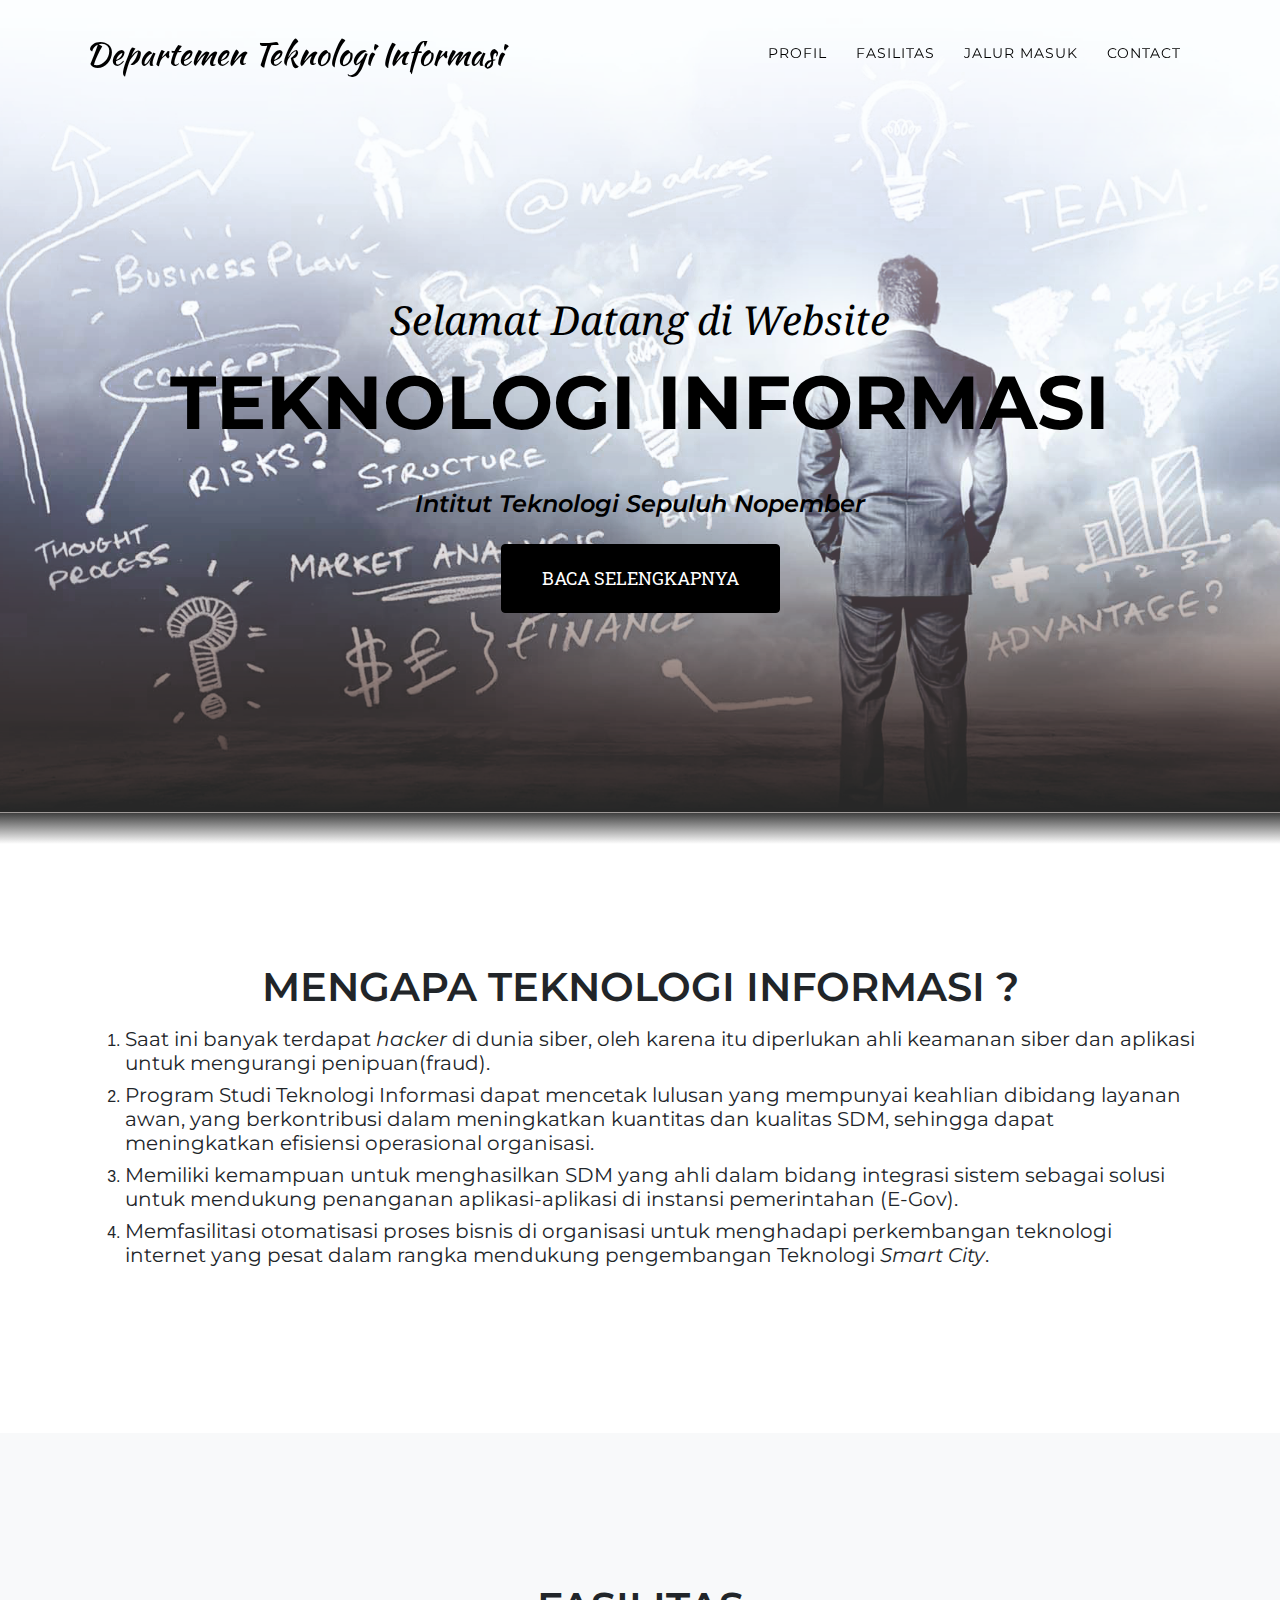
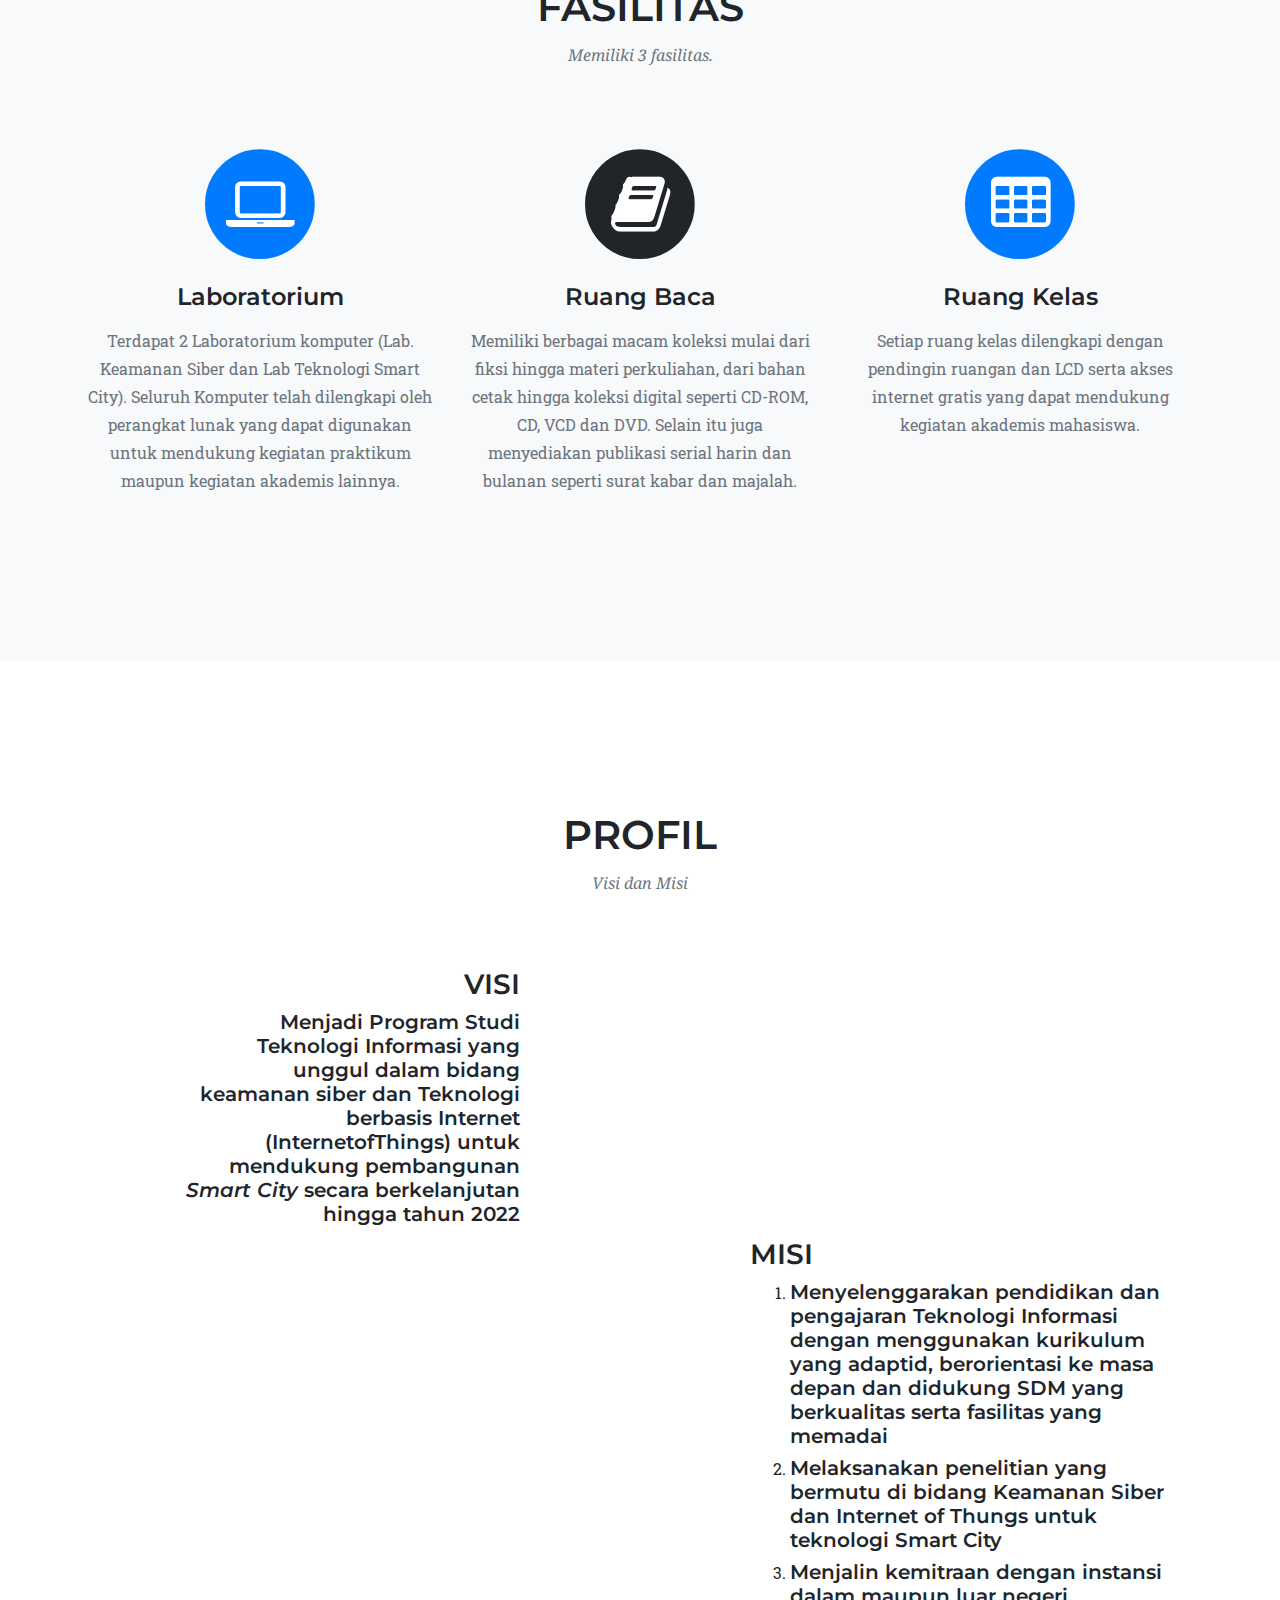
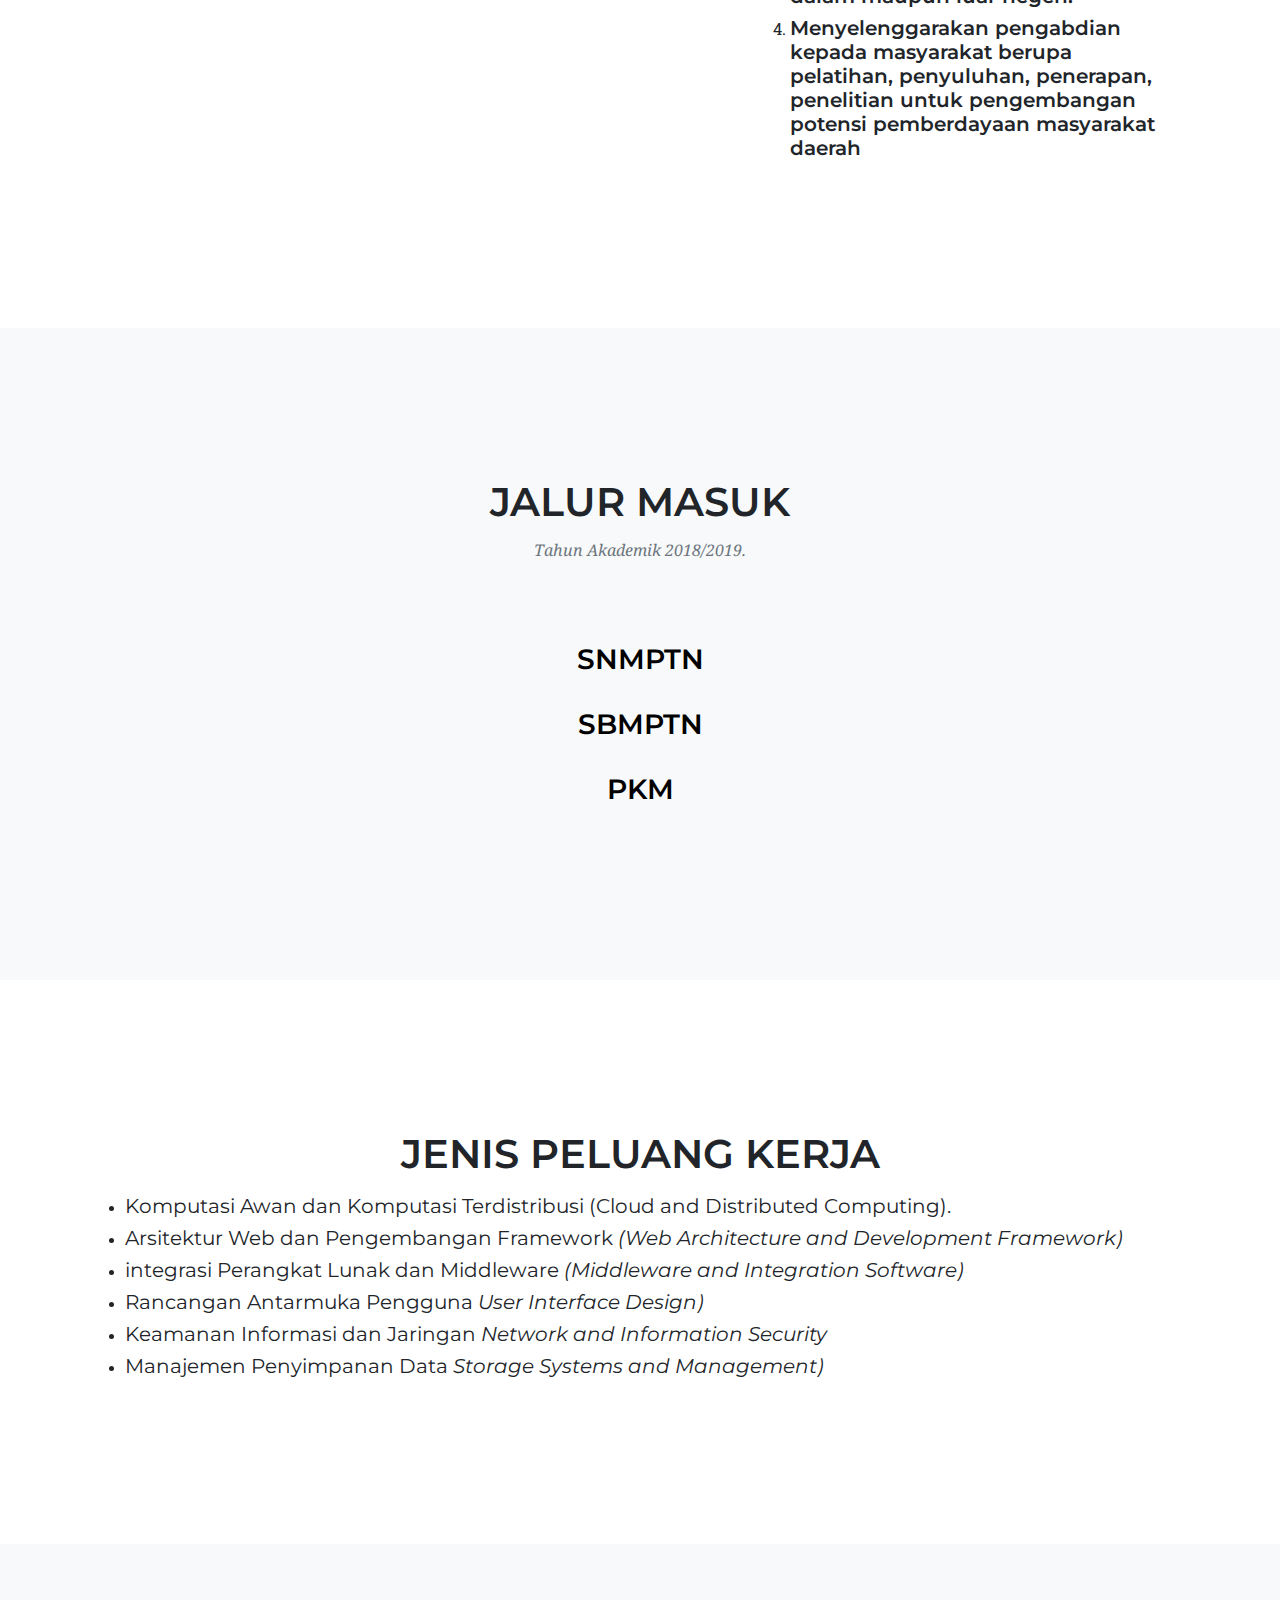
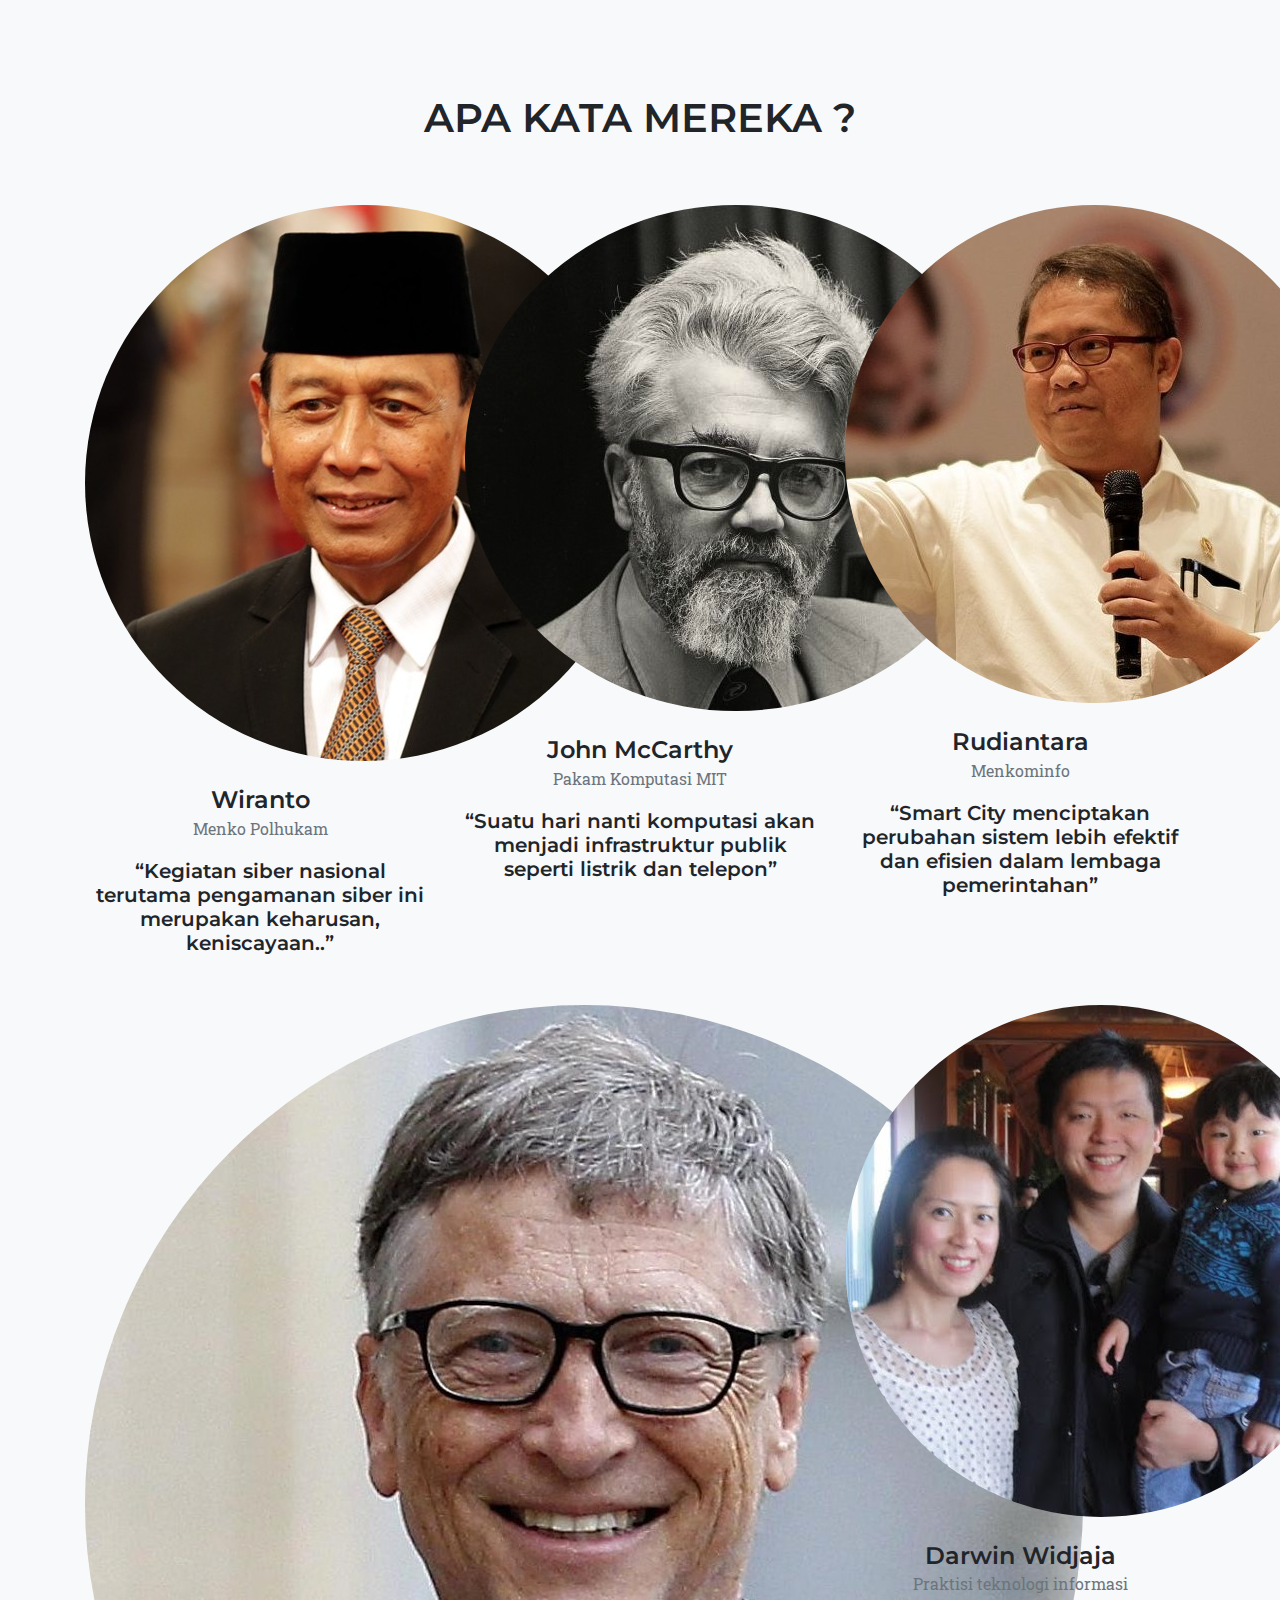
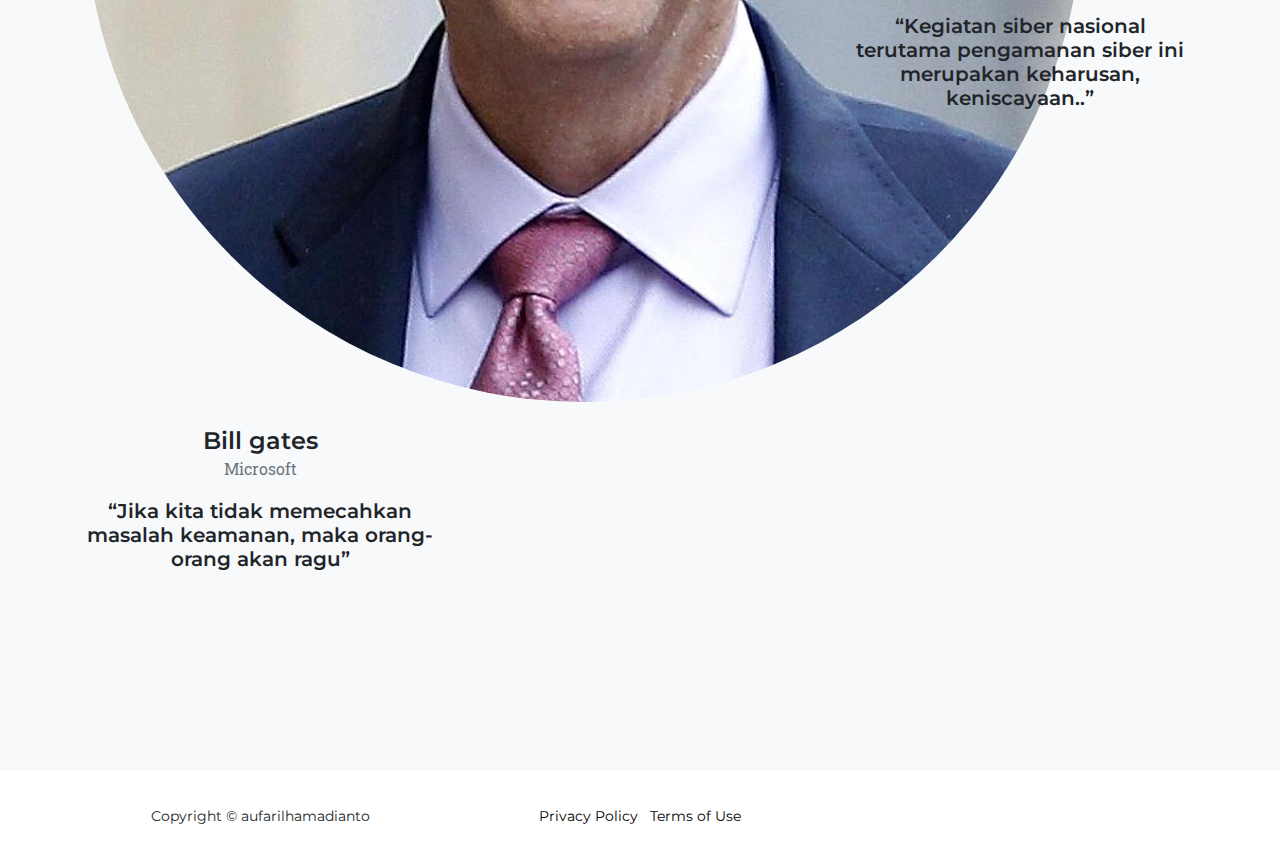
<file: css/index.html>
<!DOCTYPE html>
<html lang="en">

  <head>

    <meta charset="utf-8">
    <meta name="viewport" content="width=device-width, initial-scale=1, shrink-to-fit=no">
    <meta name="description" content="">
    <meta name="author" content="">

    <title>Teknologi Informasi ITS</title>

    <!-- Bootstrap core CSS -->
    <link href="vendor/bootstrap/css/bootstrap.min.css" rel="stylesheet">

    <!-- Custom fonts for this template -->
    <link href="vendor/font-awesome/css/font-awesome.min.css" rel="stylesheet" type="text/css">
    <link href="https://fonts.googleapis.com/css?family=Montserrat:400,700" rel="stylesheet" type="text/css">
    <link href='https://fonts.googleapis.com/css?family=Kaushan+Script' rel='stylesheet' type='text/css'>
    <link href='https://fonts.googleapis.com/css?family=Droid+Serif:400,700,400italic,700italic' rel='stylesheet' type='text/css'>
    <link href='https://fonts.googleapis.com/css?family=Roboto+Slab:400,100,300,700' rel='stylesheet' type='text/css'>

    <!-- Custom styles for this template -->
    <link href="css/agency.min.css" rel="stylesheet">

  </head>

  <body id="page-top">

    <!-- Navigation -->
    <nav class="navbar navbar-expand-lg navbar-dark fixed-top" id="mainNav">
      <div class="container">
        <a class="navbar-brand js-scroll-trigger" href="#page-top">Departemen Teknologi Informasi</a>
        <button class="navbar-toggler navbar-toggler-right" type="button" data-toggle="collapse" data-target="#navbarResponsive" aria-controls="navbarResponsive" aria-expanded="false" aria-label="Toggle navigation">
          Menu
          <i class="fa fa-bars"></i>
        </button>
        <div class="collapse navbar-collapse" id="navbarResponsive">
          	<ul class="navbar-nav text-uppercase ml-auto">
          		<li class="nav-item">
              		<a class="nav-link js-scroll-trigger" href="#about">Profil</a>
            	</li>
            	<li class="nav-item">
              		<a class="nav-link js-scroll-trigger" href="#services">Fasilitas</a>
            	</li>
           		<li class="nav-item">
              		<a class="nav-link js-scroll-trigger" href="#portfolio">Jalur Masuk</a>
            	</li>
            	<li class="nav-item">
             		<a class="nav-link js-scroll-trigger" href="#contact">Contact</a>
            	</li>
          	</ul>
        </div>
      </div>
    </nav>

    <!-- Header -->
    <header style="background-color: black" class="masthead">
      <div class="container">
        <div class="intro-text">
          <div class="intro-lead-in">Selamat Datang di Website</div>
          <div class="intro-heading text-uppercase">Teknologi Informasi</div>
          <div class="intro-lead-in"> <h4> Intitut Teknologi Sepuluh Nopember </h4> </div>
          <a class="btn btn-primary btn-xl text-uppercase js-scroll-trigger" href="#penjelasan">Baca Selengkapnya</a>
        </div>
      </div>
    </header>

    <!--	Apa itu Teknologi Informasi -->
    <section style="background: linear-gradient(#404040, white 5% ) " id="penjelasan">
    	<div class="container">
    		<div class="text">
    			<h2 style="text-align: center;" class="section-heading text-uppercase">Mengapa Teknologi Informasi ?</h2>
    		</div>

    		<div>
    			<p>
    				<ol style="font-family: Helvetica">
    					<li >
    						<h5 id="h51">Saat ini banyak terdapat <i>hacker</i> di dunia siber, oleh karena itu diperlukan ahli keamanan siber dan aplikasi untuk mengurangi penipuan(fraud).</h5>
    					</li>
    					<li>
    						<h5 id="h51">Program Studi Teknologi Informasi dapat mencetak lulusan yang mempunyai keahlian dibidang layanan awan, yang berkontribusi dalam meningkatkan kuantitas dan kualitas SDM, sehingga dapat meningkatkan efisiensi operasional organisasi.</h5>
    					</li>
    					<li>
    						<h5 id="h51">Memiliki kemampuan untuk menghasilkan SDM yang ahli dalam bidang integrasi sistem sebagai solusi untuk mendukung penanganan aplikasi-aplikasi di instansi pemerintahan (E-Gov).</h5>
    					</li>
    					<li>
    						<h5 id="h51">Memfasilitasi otomatisasi proses bisnis di organisasi untuk menghadapi perkembangan teknologi internet yang pesat dalam rangka mendukung pengembangan Teknologi <i>Smart City</i>.</h5>
    					</li>
    				</ol>
    			</p>
    		</div>
    	</div>
    </section>



    <!-- Fasilitas -->
    <section  style="background-color: #f8f9fa" id="services">
      	<div class="container">
        	<div class="row">
          		<div class="col-lg-12 text-center">
           			<h2 class="section-heading text-uppercase">Fasilitas</h2>
            		<h3 class="section-subheading text-muted">Memiliki 3 fasilitas.</h3>
          		</div>
        	</div>

        	<div class="row text-center">
          		<div class="col-md-4">
          			<span class="fa-stack fa-4x">
              			<i class="fa fa-circle fa-stack-2x text-primary"></i>
             			<i class="fa fa-laptop fa-stack-1x fa-inverse"></i>
           			</span>
           			<h4 class="service-heading">Laboratorium</h4>
            		<p class="text-muted">Terdapat 2 Laboratorium komputer (Lab. Keamanan Siber dan Lab Teknologi Smart City). Seluruh Komputer telah dilengkapi oleh perangkat lunak yang dapat digunakan untuk mendukung kegiatan praktikum maupun kegiatan akademis lainnya.</p>
          		</div>

        		<div class="col-md-4">
          			<span class="fa-stack fa-4x">
            			<i class="fa fa-circle fa-stack-2x"></i>
              			<i class="fa fa-book fa-stack-1x fa-inverse"></i>
            		</span>
            		<h4 class="service-heading">Ruang Baca</h4>
            		<p class="text-muted">Memiliki berbagai macam koleksi mulai dari fiksi hingga materi perkuliahan, dari bahan cetak hingga koleksi digital seperti CD-ROM, CD, VCD dan DVD. Selain itu juga menyediakan publikasi serial harin dan bulanan seperti surat kabar dan majalah.</p>
          		</div>

          		<div class="col-md-4">
            		<span class="fa-stack fa-4x">
              			<i class="fa fa-circle fa-stack-2x text-primary"></i>
              			<i class="fa fa-table fa-stack-1x fa-inverse"></i>
            		</span>
            		<h4 class="service-heading">Ruang Kelas</h4>
            		<p class="text-muted">Setiap ruang kelas dilengkapi dengan pendingin ruangan dan LCD serta akses internet gratis yang dapat mendukung kegiatan akademis mahasiswa.</p>
          		</div>
        	</div>
      	</div>
    </section>

    <!-- About -->
    <section id="about">
      	<div class="container">
        	<div class="row">
          		<div class="col-lg-12 text-center">
            		<h2 class="section-heading text-uppercase">Profil</h2>
           			<h3 class="section-subheading text-muted">Visi dan Misi</h3>
          		</div>
        	</div>

        	<div class="row">
          		<div class="col-lg-12">
            		<ul class="timeline">
              			<li>
                			<div class="timeline-panel">
                  				<div class="timeline-heading">
                    				<h3>VISI</h3>
                 		 		</div>

                  				<div class="timeline-body">
                    				<p class="text"> <h5>Menjadi Program Studi Teknologi Informasi yang unggul dalam bidang keamanan siber dan Teknologi berbasis Internet (InternetofThings) untuk mendukung pembangunan <i>Smart City</i> secara berkelanjutan hingga tahun 2022</h5></p>
                  				</div>
                			</div>
						</li>
              		
              			<li class="timeline-inverted">
                			<div class="timeline-panel2">
                  				<div class="timeline-heading">
                    				<h3>MISI</h3>
                  				</div>

                			<div class="timeline-body2">
                    			<p class="text-muted">
                    				<ol>
		                    			<li class="text"> <h5>Menyelenggarakan pendidikan dan pengajaran Teknologi Informasi dengan menggunakan kurikulum yang adaptid, berorientasi ke masa depan dan didukung SDM yang berkualitas serta fasilitas yang memadai</h5></li>
		                    			<li class="text"> <h5>Melaksanakan penelitian yang bermutu di bidang Keamanan Siber dan Internet of Thungs untuk teknologi Smart City </h5></li>
		                    			<li> <h5>Menjalin kemitraan dengan instansi dalam maupun luar negeri. </h5></li>
		                    			<li> <h5>Menyelenggarakan pengabdian kepada masyarakat berupa pelatihan, penyuluhan, penerapan, penelitian untuk pengembangan potensi pemberdayaan masyarakat daerah </h5></li>
                    				</ol>
                    			</p>
                  			</div>
                	</div>
            	</div>
        	</div>
      	</div>
    </section>

    <section class="bg-light" id="portfolio">
      	<div class="container">
        	<div class="row">
          		<div class="col-lg-12 text-center">
            		<h2 class="section-heading text-uppercase">Jalur Masuk</h2>
            		<h3 class="section-subheading text-muted">Tahun Akademik 2018/2019.</h3>
            		<h3> <p style="color:black"> <a target="_blank" href="https://smits.its.ac.id/sarjana/#snmptn">SNMPTN</a></p><h3>
            		<h3> <p style="color:black"> <a target="_blank" href="https://smits.its.ac.id/sarjana/#sbmptn">SBMPTN</a></p><h3>
            		<h3><p style="color:black"><a target="_blank" href="https://smits.its.ac.id/sarjana/#pkm">PKM</a></p><h3>
          		</div>
        	</div>
      	</div>
	</section>

	 <!--	Apa itu Teknologi Informasi -->
    <section id="kerjaan">
    	<div class="container">
    		<div class="text">
    			<h2 style="text-align: center;" class="section-heading text-uppercase">Jenis Peluang Kerja</h2>
    		</div>

    		<div>
    			<p>
    				<ul style="font-family: Helvetica">
    					<li >
    						<h5 id="h51">Komputasi Awan dan Komputasi Terdistribusi (Cloud and Distributed Computing).</h5>
    					</li>
    					<li>
    						<h5 id="h51">Arsitektur Web dan Pengembangan Framework <i>(Web Architecture and Development Framework)</i></h5>
    					</li>
    					<li>
    						<h5 id="h51">integrasi Perangkat Lunak dan Middleware <i>(Middleware and Integration Software)</i> </h5>
    					</li>
    					<li>
    						<h5 id="h51">Rancangan Antarmuka Pengguna <i>User Interface Design)</i></h5>
    					</li>
    					<li>
    						<h5 id="h51">Keamanan Informasi dan Jaringan <i>Network and Information Security</i></h5>
    					</li>
    					<li>
    						<h5 id="h51">Manajemen Penyimpanan Data <i>Storage Systems and Management)</i>
    				</ul>
    			</p>
    		</div>
    	</div>
    </section>

    <!-- Team -->
    <section class="bg-light" id="team">
      	<div class="container">
        	<div class="row">
          		<div class="col-lg-12 text-center">
            		<h2 class="section-heading text-uppercase">Apa Kata Mereka ?</h2>
            		<br>
            		<br>
          		</div>
        	</div>

	        <div class="row">
	          	<div class="col-sm-4">
	            	<div class="team-member">
	              		<img class="mx-auto rounded-circle" src="img/team/1.jpg" alt="">
	              		<h4>Wiranto</h4>
	              		<p class="text-muted">Menko Polhukam</p>
	              		<h5><q>Kegiatan siber nasional terutama pengamanan siber ini merupakan keharusan, keniscayaan..</q></h5>
	            	</div>
	          	</div>

          		<div class="col-sm-4">
            		<div class="team-member">
              			<img class="mx-auto rounded-circle" src="img/team/2.png" alt="">
              			<h4>John McCarthy</h4>
              			<p class="text-muted">Pakam Komputasi MIT</p>
              			<h5><q>Suatu hari nanti komputasi akan menjadi infrastruktur publik seperti listrik dan telepon</q></h5>
            		</div>
          		</div>

          		<div class="col-sm-4">
            		<div class="team-member">
              			<img class="mx-auto rounded-circle" src="img/team/3.jpg" alt="">
              			<h4>Rudiantara</h4>
              			<p class="text-muted">Menkominfo</p>
              			<h5><q>Smart City menciptakan perubahan sistem lebih efektif dan efisien dalam lembaga pemerintahan</q></h5>
            		</div>
          		</div>
        	</div>
    	</div>

    	<div class="container">
    		<div class="row">
          		<div class="col-sm-4">
            		<div class="team-member">
              			<img class="mx-auto rounded-circle" src="img/team/4.jpg" alt="">
              			<h4>Bill gates</h4>
              			<p class="text-muted">Microsoft</p>
              			<h5><q>Jika kita tidak memecahkan masalah keamanan, maka orang-orang akan ragu</q></h5>
            		</div>
          		</div>

          	<div class="col-sm-4"></div>

          	<div class="col-sm-4">
            	<div class="team-member">
              		<img class="mx-auto rounded-circle" src="img/team/6.jpg" alt="">
              		<h4>Darwin Widjaja</h4>
              		<p class="text-muted">Praktisi teknologi informasi</p>
              		<h5><q>Kegiatan siber nasional terutama pengamanan siber ini merupakan keharusan, keniscayaan..</q></h5>
            	</div>
          	</div>
     	</div>
    </section>
   
    <!-- Footer -->
    <footer>
      	<div class="container">
        	<div class="row">
          		<div class="col-md-4">
            		<span class="copyright">Copyright &copy; aufarilhamadianto</span>
          		</div>
          
          		<div class="col-md-4">
            		<ul class="list-inline quicklinks">
              			<li class="list-inline-item">
                			<a href="#">Privacy Policy</a>
              			</li>
              			<li class="list-inline-item">
                			<a href="#">Terms of Use</a>
              			</li>
            		</ul>
          		</div>
        	</div>
      	</div>
    </footer>


    <!-- Bootstrap core JavaScript -->
    <script src="vendor/jquery/jquery.min.js"></script>
    <script src="vendor/bootstrap/js/bootstrap.bundle.min.js"></script>

    <!-- Plugin JavaScript -->
    <script src="vendor/jquery-easing/jquery.easing.min.js"></script>

    <!-- Contact form JavaScript -->
    <script src="js/jqBootstrapValidation.js"></script>
    <script src="js/contact_me.js"></script>

    <!-- Custom scripts for this template -->
    <script src="js/agency.min.js"></script>

  </body>

</html>
</file>
<file: css/css/agency.min.css>
body
	{
		overflow-x:hidden;font-family:'Roboto Slab','Helvetica Neue',Helvetica,Arial,sans-serif
	}
p {line-height:1.75}
a {color:black}
	a:hover{color:black}.text-primary{color:black}
	#h51 	{	font-weight:400;
				font-family:Montserrat;
			}
	h1,h2,h3,h4,h5,h6	{	font-weight:600;
							font-family:Montserrat,'Helvetica Neue',Helvetica,Arial,sans-serif
						}
	section{padding:100px 0}
	section h2.section-heading	{	font-size:40px;
									margin-top:0;
									margin-bottom:15px
								}
	section h3.section-subheading	{	font-size:16px;
										font-weight:400;
										font-style:italic;
										margin-bottom:75px;
										text-transform:none;
										font-family:'Droid Serif','Helvetica Neue',Helvetica,Arial,sans-serif
									}
	@media (min-width:768px)
		{	
			section	{padding:150px 0}
		}

	.background-attachment: {	font-family:Montserrat,'Helvetica Neue',Helvetica,Arial,sans-serif;
								font-weight:700
							}
	.btn-xl	{	font-size:18px;
				padding:20px 40px
			}
	.btn-primary	{	background-color:black;
						border-color:black}
	.btn-primary:active,
	.btn-primary:focus,
	.btn-primary:hover	{	background-color:black;
							border-color:black;
							color:#fff
						}
	.btn-primary:active,
	.btn-primary:focus{box-shadow:0 0 0 .2rem rgba(254,209,55,.5)!important}

	::-moz-selection	{	background:#C0C0C0;
							text-shadow:none
						}
	::selection	{	background:#C0C0C0;
					text-shadow:none
				}
	img::selection{background:0 0}
	img::-moz-selection{background:0 0}

	mainNav{background-color:white}
	#mainNav .navbar-toggler	{
									font-size:12px;
									right:0;
									padding:13px;
									text-transform:uppercase;
									color:#fff;
									border:0;
									background-color:#66B2FF;
									font-family:Montserrat,'Helvetica Neue',Helvetica,Arial,sans-serif
								}

	#mainNav .navbar-brand	{
								color:black;
								font-family:'Kaushan Script','Helvetica Neue',Helvetica,Arial,cursive
							}

	#mainNav .navbar-brand.active,
	#mainNav .navbar-brand:active,
	#mainNav .navbar-brand:focus,
	#mainNav .navbar-brand:hover	{	color:#A0A0A0}
	#mainNav .navbar-nav .nav-item .nav-link	{
													font-size:90%;
													font-weight:400;
													padding:.75em 0;
													letter-spacing:1px;
													color:black;
													font-family:Montserrat,'Helvetica Neue',Helvetica,Arial,sans-serif
												}
	#mainNav .navbar-nav .nav-item .nav-link.active,#mainNav .navbar-nav .nav-item .nav-link:hover	{color:#A0A0A0}

	@media (min-width:992px)
	{
		#mainNav	{	padding-top:25px;
						padding-bottom:25px;
						-webkit-transition:padding-top .3s,padding-bottom .3s;
						-moz-transition:padding-top .3s,padding-bottom .3s;
						transition:padding-top .3s,padding-bottom .3s;
						border:none;
						background-color:transparent;
					}
		#mainNav .navbar-brand	{	font-size:2em;
									-webkit-transition:all .3s;
									-moz-transition:all .3s;
									transition:all .3s
								}
		#mainNav .navbar-nav .nav-item .nav-link	{padding:1.1em 1em!important}
		#mainNav.navbar-shrink	{	padding-top:0;
									padding-bottom:0;
									background-color:white;
								}
		#mainNav.navbar-shrink .navbar-brand	{	font-size:1.25em;
													padding:12px 0
													background-color:transparent;
												}
	}

	header.masthead	{
						text-align:center;
						color:black;
						background-image:url(../img/tes5.jpg);
						background-repeat:no-repeat;
						background-attachment:scroll;
						background-position:center center;
						-webkit-background-size:cover;
						-moz-background-size:cover;
						-o-background-size:cover;
						background-size:cover
					}

	header.masthead .intro-text	{
									padding-top:150px;
									padding-bottom:100px
								}

	header.masthead .intro-text .intro-lead-in	{
													font-size:22px;
													font-style:italic;
													line-height:22px;
													margin-bottom:25px;
													font-family:'Droid Serif','Helvetica Neue',Helvetica,Arial,sans-serif
												}

	header.masthead .intro-text .intro-heading	{
													font-size:50px;
													font-weight:700;
													line-height:50px;
													margin-bottom:25px;
													font-family:Montserrat,'Helvetica Neue',Helvetica,Arial,sans-serif
												}

	@media (min-width:768px){header.masthead .intro-text{
															padding-top:300px;
															padding-bottom:200px

														}

	header.masthead .intro-text .intro-lead-in	{
													font-size:40px;
													font-style:italic;
													line-height:40px;
													margin-bottom:25px;
													font-family:'Droid Serif','Helvetica Neue',Helvetica,Arial,sans-serif
												}

	header.masthead .intro-text .intro-heading	{
													font-size:75px;
													font-weight:700;
													line-height:75px;
													margin-bottom:50px;
													font-family:Montserrat,'Helvetica Neue',Helvetica,Arial,sans-serif}
												}
	.service-heading	{
							margin:15px 0;
							text-transform:none
						}
	#portfolio .portfolio-item	{
									right:0;
									margin:0 0 15px
								}
	#portfolio .portfolio-item .portfolio-link	{
													position:relative;
													display:block;
													max-width:400px;
													margin:0 auto;
													cursor:pointer
												}
	#portfolio .portfolio-item .portfolio-link .portfolio-hover	{
																	position:absolute;
																	width:100%;
																	height:100%;
																	-webkit-transition:all ease .5s;
																	-moz-transition:all ease .5s;
																	transition:all ease .5s;
																	opacity:0;
																	background:rgba(254,209,54,.9)
																}
	#portfolio .portfolio-item .portfolio-link .portfolio-hover:hover	{
																			opacity:1
																		}
	#portfolio .portfolio-item .portfolio-link .portfolio-hover .portfolio-hover-content	{
																								font-size:20px;
																								position:absolute;
																								top:50%;
																								width:100%;
																								height:20px;
																								margin-top:-12px;
																								text-align:center;
																								color:#fff
																							}
	#portfolio .portfolio-item .portfolio-link .portfolio-hover .portfolio-hover-content isolation: {
																										margin-top:-12px
																									}
	#portfolio .portfolio-item .portfolio-link .portfolio-hover .portfolio-hover-content h3,
	#portfolio .portfolio-item .portfolio-link .portfolio-hover .portfolio-hover-content h4	{
																								margin:0
																							}
	#portfolio .portfolio-item .portfolio-caption	{
														max-width:400px;
														margin:0 auto;
														padding:25px;
														text-align:center;
														background-color:#fff
													}
	#portfolio .portfolio-item .portfolio-caption h4{
														margin:0;
														text-transform:none
													}
	#portfolio .portfolio-item .portfolio-caption p{
														font-size:16px;
														font-style:italic;
														margin:0;
														font-family:'Droid Serif','Helvetica Neue',Helvetica,Arial,sans-serif
													}
	#portfolio *{z-index:2}
	@media (min-width:767px)	{
									#portfolio .portfolio-item	{
																	margin:0 0 30px
																}
								}
	.portfolio-modal	{
							padding-right:0!important
						}
	.portfolio-modal .modal-dialog	{
										margin:1rem;
										max-width:100vw
									}
	.portfolio-modal .modal-content	{
										padding:100px 0;
										text-align:center
									}
	.portfolio-modal .modal-content h2	{
											font-size:3em;
											margin-bottom:15px
										}
	.portfolio-modal .modal-content p{
										margin-bottom:30px
									 }
	.portfolio-modal .modal-content p.item-intro	{
														font-size:16px;
														font-style:italic;
														margin:20px 0 30px;
														font-family:'Droid Serif','Helvetica Neue',Helvetica,Arial,sans-serif
													}
	.portfolio-modal .modal-content ul.list-inline	{
														margin-top:0;
														margin-bottom:30px
													}
	.portfolio-modal .modal-content img{
											margin-bottom:30px
										}
	.portfolio-modal .modal-content button	{
												cursor:pointer
											}
	.portfolio-modal .close-modal	{
										position:absolute;
										top:25px;
										right:25px;
										width:75px;
										height:75px;
										cursor:pointer;
										background-color:transparent
									}
	.portfolio-modal .close-modal:hover	{
											opacity:.3
										}
	.portfolio-modal .close-modal .border-bottom-left-radius: {
																z-index:1051;
																width:1px;
																height:75px;
																margin-left:35px;
																-webkit-transform:rotate(45deg);
																-ms-transform:rotate(45deg);
																transform:rotate(45deg);
																background-color:white
																}
	.portfolio-modal .close-modal .lr .clip-rule: 	{
													z-index:1052;
													width:1px;
													height:75px;
													-webkit-transform:rotate(90deg);
													-ms-transform:rotate(90deg);
													transform:rotate(90deg)
													;background-color:#212529
													}
	

	.timeline	{
					position:relative;
					padding:0
					;list-style:none
				}
	.timeline:break-before: {
								position:absolute;
								top:0;
								bottom:0;
								left:40px;
								width:2px;
								margin-left:-1.5px;
								content:'';
								background-color:#e9ecef
							}
	.timeline>list-style: {
							position:relative;
							min-height:50px;
							margin-bottom:50px
						}
	.timeline>li:after,
	.timeline>li:break-before: {
									display:table;
									content:' '
								}
	.timeline>li:break-after: 	{
								clear:
								both
								}
	.timeline>li 
	.timeline-panel	{	position:relative;
						float:right;
						width:100%;
						padding:0 20px 0 100px;
						text-align:left
					}
	.timeline>li 
	.timeline-panel:break-before:	{	right:auto;
										left:-15px;
										border-right-width:15px;
										border-left-width:0
									}
	.timeline>li 
	.timeline-panel:break-after: {	right:auto;
									left:-14px;
									border-right-width:14px;
									border-left-width:0
								}
	.timeline>li 
	.timeline-image	{	position:absolute;
						z-index:100;
						left:0;
						width:80px;
						height:80px;
						margin-left:0;
						text-align:center;
						color:#fff;
						border:7px solid #e9ecef;
						border-radius:100%;
						background-color:black
					}
	.timeline>li 
	.timeline-image h4	{	font-size:10px;
							line-height:14px;
							margin-top:12px
						}
	.timeline>li
	.timeline-inverted>
	.timeline-panel	{	float:right;
						padding:0 20px 0 100px;
						text-align:left
					}
	.timeline>li
	.timeline-inverted>
	.timeline-panel:break-before: 	{	right:auto;
										left:-15px;
										border-right-width:15px;
										border-left-width:0
									}
	.timeline>li
	.timeline-inverted>
	.timeline-panel:break-after: 	{	right:auto;
										left:-14px;
										border-right-width:14px;
										border-left-width:0
									}
	.timeline>li:last-child	{margin-bottom:0}
	.timeline .timeline-heading h4	{margin-top:0;color:inherit}
	.timeline .timeline-heading h4.subheading	{text-transform:none}
	.timeline .timeline-body>p,
	.timeline .timeline-body>ul{margin-bottom:0}
	.timeline .timeline-body2>p,
	.timeline .timeline-body2>ul{margin-bottom:0}

	@media (min-width:768px)
		{
			.timeline:break-before: {left:50%}

			.timeline>li{	min-height:100px;
							margin-bottom:100px
						}
			.timeline>li 
			.timeline-panel	{	float:left;width:41%;
								padding:0 10px 10px 20px;
								text-align:right;
							}
			.timeline-panel2	{	float:left;width:41%;
								padding:0 10px 10px 20px;
								text-align:left;
							}
			
			.timeline>li
			.timeline-inverted>.timeline-panel	{	float:right;
													padding:0 20px 10px 10px;
													text-align:left;
												}
			.timeline-inverted>.timeline-panel2	{	float:right;
													padding:0 20px 10px 10px;
													text-align:left;
												}

			
		}

	@media (min-width:992px)
		{
			.timeline>list-style: 	{
										min-height:150px
									}
			.timeline>li 
			.timeline-panel	{padding:0 20px 20px}
			.timeline>li 
			.timeline-image	{	width:80px;
								height:80px;
								margin-left:-40px
							}
			.timeline>li 
			.timeline-image h4	{	font-size:18px;
									line-height:26px;
									margin-top:30px
								}
			.timeline>li
			.timeline-inverted>.timeline-panel	{padding:0 20px 20px}
		}

	@media (min-width:1200px)
		{
			.timeline>li{min-height:170px}
			.timeline>li .timeline-panel{padding:0 20px 20px 100px}
			.timeline>li .timeline-image{	width:170px;
											height:170px;
											margin-left:-85px
										}
			.timeline>li .timeline-image h4	{margin-top:40px}
			.timeline>li.timeline-inverted>.timeline-panel	{padding:0 100px 20px 20px}
		}

		.team-member	{	margin-bottom:50px;
							text-align:center
						}
		.team-member image-rendering: 	{	width:225px;
											height:225px;
											border:7px solid #fff
										}
		.team-member h4	{	margin-top:25px;
							margin-bottom:0;
							text-transform:none
						}
		.team-member p{margin-top:0}

	section#contact
		{
			background-color:#212529;background-image:url(../img/map-image.png);background-repeat:no-repeat;background-position:center
		}

	section#contact .section-heading
		{
			color:#fff
		}

	section#contact .form-group
		{
			margin-bottom:25px
		}
	section#contact .form-group input,
	section#contact .form-group textarea	{padding:20px}
	section#contact .form-group input.form-control	{height:auto}
	section#contact .form-group textarea.form-control	{height:248px}
	section#contact .form-control:focus	{	border-color:black;
											box-shadow:none
										}
	section#contact ::-webkit-input-placeholder	{	font-weight:700;
													color:#ced4da;
													font-family:Montserrat,'Helvetica Neue',Helvetica,Arial,sans-serif
												}
	section#contact :-moz-placeholder	{	font-weight:700;
											color:#ced4da;
											font-family:Montserrat,'Helvetica Neue',Helvetica,Arial,sans-serif
										}
	section#contact ::-moz-placeholder	{	font-weight:700;
											color:#ced4da;
											font-family:Montserrat,'Helvetica Neue',Helvetica,Arial,sans-serif
										}
	section#contact :-ms-input-placeholder	{	font-weight:700;
												color:#ced4da;
												font-family:Montserrat,'Helvetica Neue',Helvetica,Arial,sans-serif
											}

	footer
		{
			padding:25px 0;
			text-align:center
		}

		footer span.copyright	{	font-size:90%;
									line-height:40px;
									text-transform:none;
									font-family:Montserrat,'Helvetica Neue',Helvetica,Arial,sans-serif
								}

		footer ul.quicklinks	{	font-size:90%;
									line-height:40px;
									margin-bottom:0;
									text-transform:none;
									font-family:Montserrat,'Helvetica Neue',Helvetica,Arial,sans-serif
								}

		ul.social-buttons{margin-bottom:0}

		ul.social-buttons 
					li a{
							font-size:20px;
							line-height:40px;
							display:block;width:40px;
							height:40px;
							-webkit-transition:all .3s;
							-moz-transition:all .3s;
							transition:all .3s;
							color:#fff;border-radius:100%;
							outline:0;background-color:#212529}
							ul.social-buttons li a:active,ul.social-buttons li a:focus,ul.social-buttons li 
							a:hover{background-color:#black
						}
</file>
